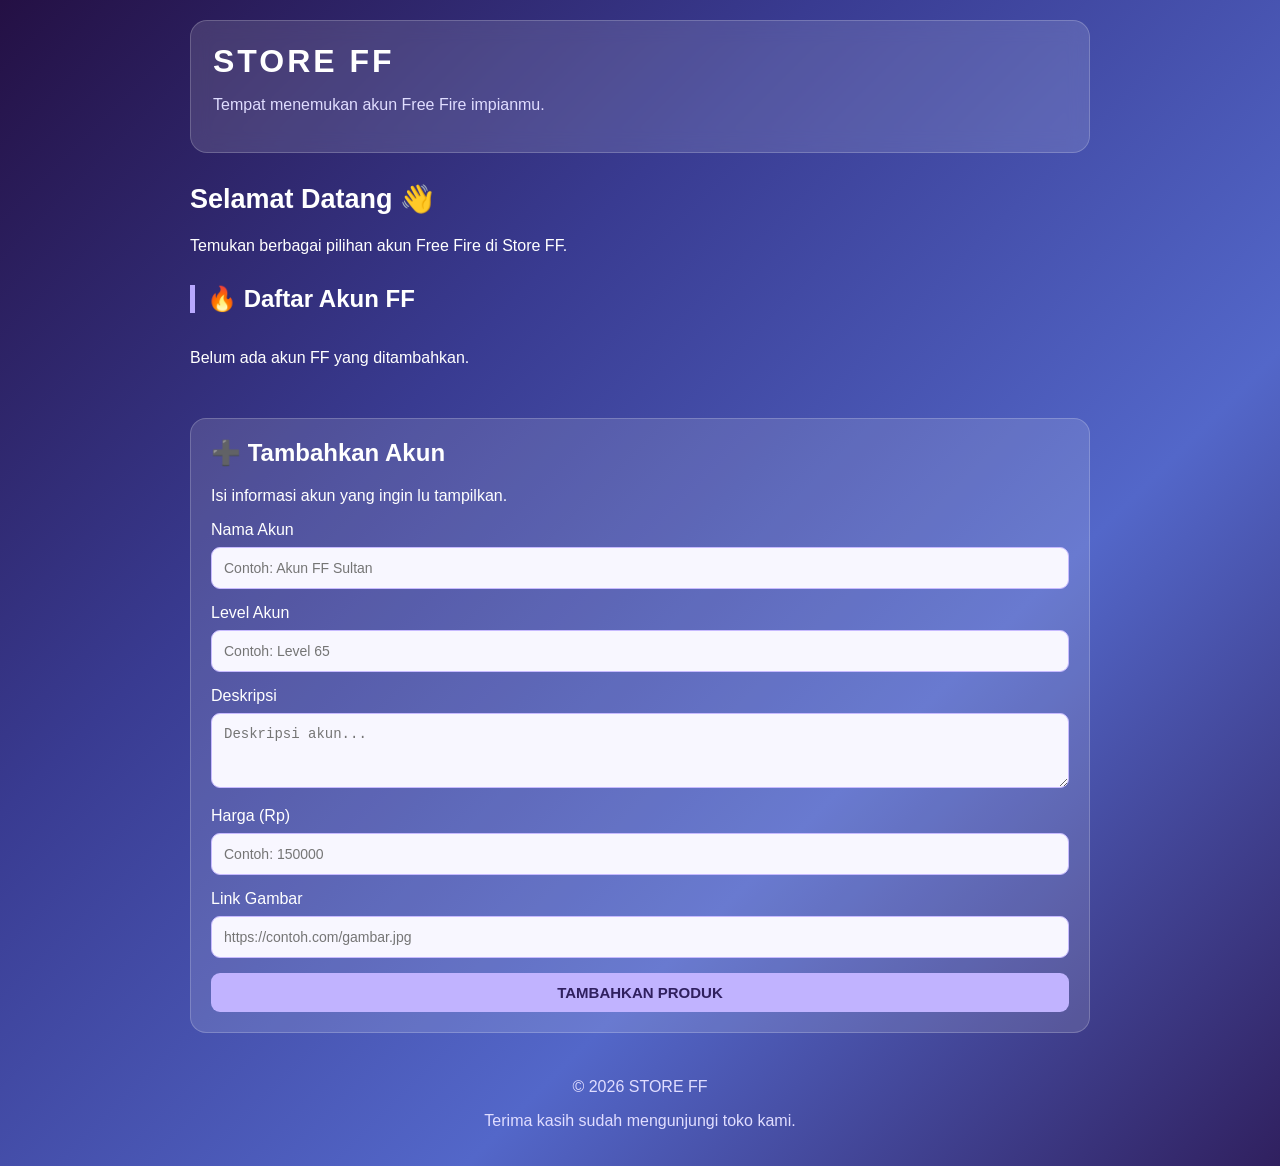
<file: home.html>
<!DOCTYPE html>
<html lang="id">
<head>
<meta charset="UTF-8">
<meta name="viewport" content="width=device-width, initial-scale=1.0">
<title>STORE FF</title>

<style>
* {
  box-sizing: border-box;
}

body {
  margin: 0;
  padding: 20px;
  font-family: Arial, sans-serif;
  color: white;
  background: linear-gradient(135deg,
    #241044,
    #393b91,
    #5367c9,
    #30205f
  );
  min-height: 100vh;
}

.container {
  max-width: 900px;
  margin: auto;
}

header {
  background: rgba(255,255,255,0.13);
  padding: 22px;
  border: 1px solid rgba(255,255,255,0.2);
  border-radius: 17px;
  backdrop-filter: blur(10px);
}

header h1 {
  margin: 0;
  letter-spacing: 3px;
}

header p {
  color: #e0ddff;
}

.welcome {
  margin: 30px 0;
}

.welcome h2 {
  font-size: 27px;
}

.section-title {
  margin-top: 30px;
  border-left: 5px solid #b8a8ff;
  padding-left: 12px;
}

.products {
  display: grid;
  grid-template-columns: repeat(auto-fit, minmax(220px, 1fr));
  gap: 18px;
}

.product {
  background: #ffffff;
  color: #29264b;
  border-radius: 15px;
  padding: 13px;
  box-shadow: 0 8px 25px rgba(15,10,50,0.2);
  transition: 0.3s;
}

.product:hover {
  transform: translateY(-5px);
}

.product img {
  width: 100%;
  height: 160px;
  object-fit: cover;
  border-radius: 10px;
  background: #ddd;
}

.product h3 {
  color: #51449c;
}

.product p {
  color: #626078;
}

.price {
  font-size: 20px;
  font-weight: bold;
  color: #5543a9 !important;
}

button {
  border: none;
  border-radius: 9px;
  padding: 11px;
  cursor: pointer;
  font-weight: bold;
}

.buy {
  background: #6354b9;
  color: white;
  width: 100%;
}

.buy:hover {
  background: #44368f;
}

.delete {
  background: #f0eafa;
  color: #654e9c;
  width: 100%;
  margin-top: 8px;
}

.form-box {
  background: rgba(255,255,255,0.13);
  border: 1px solid rgba(255,255,255,0.2);
  border-radius: 16px;
  padding: 20px;
  margin-top: 35px;
}

.form-box h2 {
  margin-top: 0;
}

input, textarea {
  width: 100%;
  padding: 12px;
  margin: 8px 0 15px;
  border: 1px solid #c7baff;
  border-radius: 9px;
  background: #f8f7ff;
  color: #29264b;
  font-size: 14px;
}

textarea {
  resize: vertical;
  min-height: 75px;
}

.add {
  background: #c1b3ff;
  color: #30205f;
  width: 100%;
  font-size: 15px;
}

footer {
  text-align: center;
  margin-top: 45px;
  color: #e0ddff;
}
</style>
</head>

<body>

<div class="container">

<header>
  <h1>STORE FF</h1>
  <p>Tempat menemukan akun Free Fire impianmu.</p>
</header>

<div class="welcome">
  <h2>Selamat Datang 👋</h2>
  <p>Temukan berbagai pilihan akun Free Fire di Store FF.</p>
</div>

<h2 class="section-title">🔥 Daftar Akun FF</h2>

<div class="products" id="products"></div>

<div class="form-box">

  <h2>➕ Tambahkan Akun</h2>
  <p>Isi informasi akun yang ingin lu tampilkan.</p>

  <form id="productForm">

    <label>Nama Akun</label>
    <input id="name" placeholder="Contoh: Akun FF Sultan" required>

    <label>Level Akun</label>
    <input id="level" placeholder="Contoh: Level 65" required>

    <label>Deskripsi</label>
    <textarea id="description" placeholder="Deskripsi akun..." required></textarea>

    <label>Harga (Rp)</label>
    <input id="price" type="number" min="1" placeholder="Contoh: 150000" required>

    <label>Link Gambar</label>
    <input id="image" type="url" placeholder="https://contoh.com/gambar.jpg">

    <button class="add" type="submit">
      TAMBAHKAN PRODUK
    </button>

  </form>

</div>

<footer>
  <p>© 2026 STORE FF</p>
  <p>Terima kasih sudah mengunjungi toko kami.</p>
</footer>

</div>

<script>

let accounts = JSON.parse(
  localStorage.getItem("accounts")
) || [];

const products = document.getElementById("products");

function renderProducts() {

  products.innerHTML = "";

  if (accounts.length === 0) {
    products.innerHTML =
      "<p>Belum ada akun FF yang ditambahkan.</p>";
    return;
  }

  accounts.forEach((account, index) => {

    const card = document.createElement("div");
    card.className = "product";

    const img = document.createElement("img");
    img.src = account.image ||
      "https://placehold.co/600x350/e5e0ff/51449c?text=AKUN+FF";
    img.alt = account.name;

    img.onerror = function() {
      this.src = "https://placehold.co/600x350/e5e0ff/51449c?text=AKUN+FF";
    };

    const title = document.createElement("h3");
    title.textContent = account.name;

    const level = document.createElement("p");
    level.textContent = "Level: " + account.level;

    const desc = document.createElement("p");
    desc.textContent = account.description;

    const price = document.createElement("p");
    price.className = "price";
    price.textContent = "Rp" +
      Number(account.price).toLocaleString("id-ID");

    const buy = document.createElement("button");
    buy.className = "buy";
    buy.textContent = "LIHAT AKUN";
    buy.onclick = function() {
      alert("Produk dipilih: " + account.name);
    };

    const del = document.createElement("button");
    del.className = "delete";
    del.textContent = "HAPUS";
    del.onclick = function() {
      if (confirm("Hapus produk ini?")) {
        accounts.splice(index, 1);
        saveProducts();
      }
    };

    card.append(img, title, level, desc, price, buy, del);
    products.appendChild(card);

  });
}

function saveProducts() {
  localStorage.setItem("accounts", JSON.stringify(accounts));
  renderProducts();
}

document.getElementById("productForm")
.addEventListener("submit", function(e) {

  e.preventDefault();

  const account = {
    name: document.getElementById("name").value,
    level: document.getElementById("level").value,
    description: document.getElementById("description").value,
    price: document.getElementById("price").value,
    image: document.getElementById("image").value
  };

  accounts.push(account);
  saveProducts();

  this.reset();

  alert("Akun berhasil ditambahkan!");

});

renderProducts();

</script>

</body>
  </html>
</file>
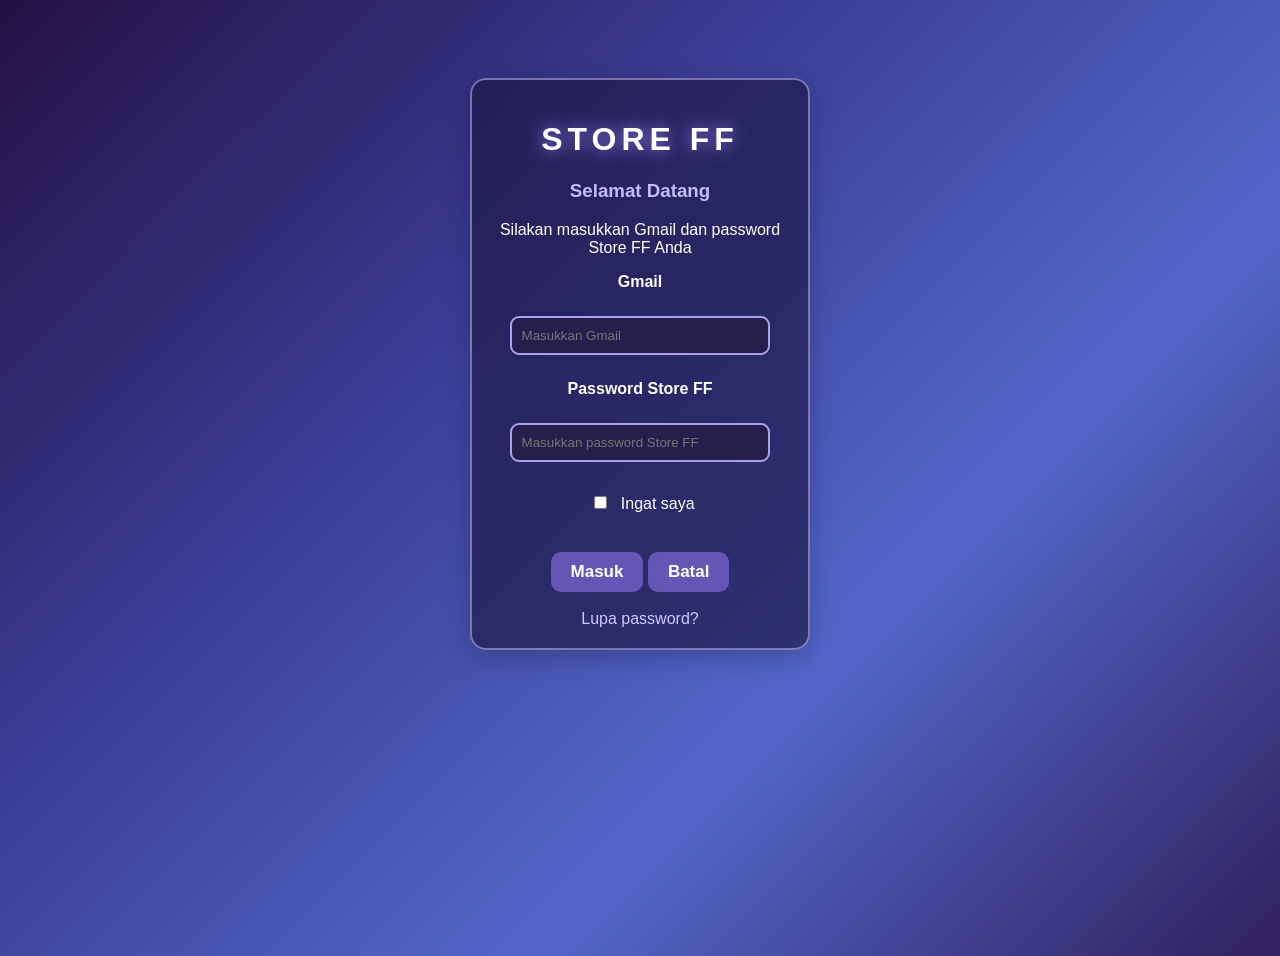
<file: imdex.html>
<!DOCTYPE html>
<html lang="id">
<head>
  <meta charset="UTF-8">
  <meta name="viewport" content="width=device-width, initial-scale=1.0">

  <title>STORE FF</title>

  <style>
    body {
      background: linear-gradient(135deg,
        #241044,
        #393b91,
        #5367c9,
        #30205f
      );
      color: white;
      text-align: center;
      font-family: Arial, sans-serif;
      padding: 20px;
      min-height: 100vh;
    }

    h1 {
      color: white;
      text-shadow: 0 0 17px #9b8cff;
      letter-spacing: 5px;
      text-transform: uppercase;
    }

    h3 {
      color: #c5baff;
    }

    p {
      color: white;
    }

    input {
      padding: 10px;
      margin: 9px;
      border: 2px solid #aaa0ed;
      border-radius: 9px;
      background: #25204b;
      color: white;
    }

    input:focus {
      outline: none;
      box-shadow: 0 0 15px #aaa0ed;
    }

    button {
      background: #6555b5;
      color: white;
      border: none;
      border-radius: 10px;
      padding: 10px 20px;
      font-size: 17px;
      cursor: pointer;
      transition: 0.3s;
      font-weight: bold;
    }

    button:hover {
      background: #8173d0;
      box-shadow: 0 0 15px #aaa0ed;
    }

    a {
      color: #d0c8ff;
      text-decoration: none;
      display: inline-block;
      transition: 0.3s;
    }

    a:hover {
      color: white;
      transform: scale(1.07);
    }

    input[type="text"],
    input[type="password"] {
      width: 250px;
      max-width: 80%;
    }

    .container {
      width: 340px;
      max-width: 100%;
      margin: 50px auto;
      padding: 20px;
      box-sizing: border-box;
      background: rgba(28, 22, 66, 0.65);
      border: 2px solid rgba(205, 195, 255, 0.5);
      border-radius: 16px;
      box-shadow: 0 8px 25px rgba(15, 10, 50, 0.25);
    }
  </style>

</head>

<body>

<div class="container">

  <h1>STORE FF</h1>

  <h3>Selamat Datang</h3>

  <p>Silakan masukkan Gmail dan password Store FF Anda</p>

  <p><b>Gmail</b></p>

  <input type="text" placeholder="Masukkan Gmail">

  <p><b>Password Store FF</b></p>

  <input type="password" placeholder="Masukkan password Store FF">

  <p>
    <input type="checkbox"> Ingat saya
  </p>

  <br>

  <button onclick="halo()">Masuk</button>

  <button onclick="alert('Dibatalkan')">Batal</button>

  <br><br>

  <a href="https://www.google.com">
    Lupa password?
  </a>

</div>

<script src="index.js"></script>

</body>
</html>
</file>
